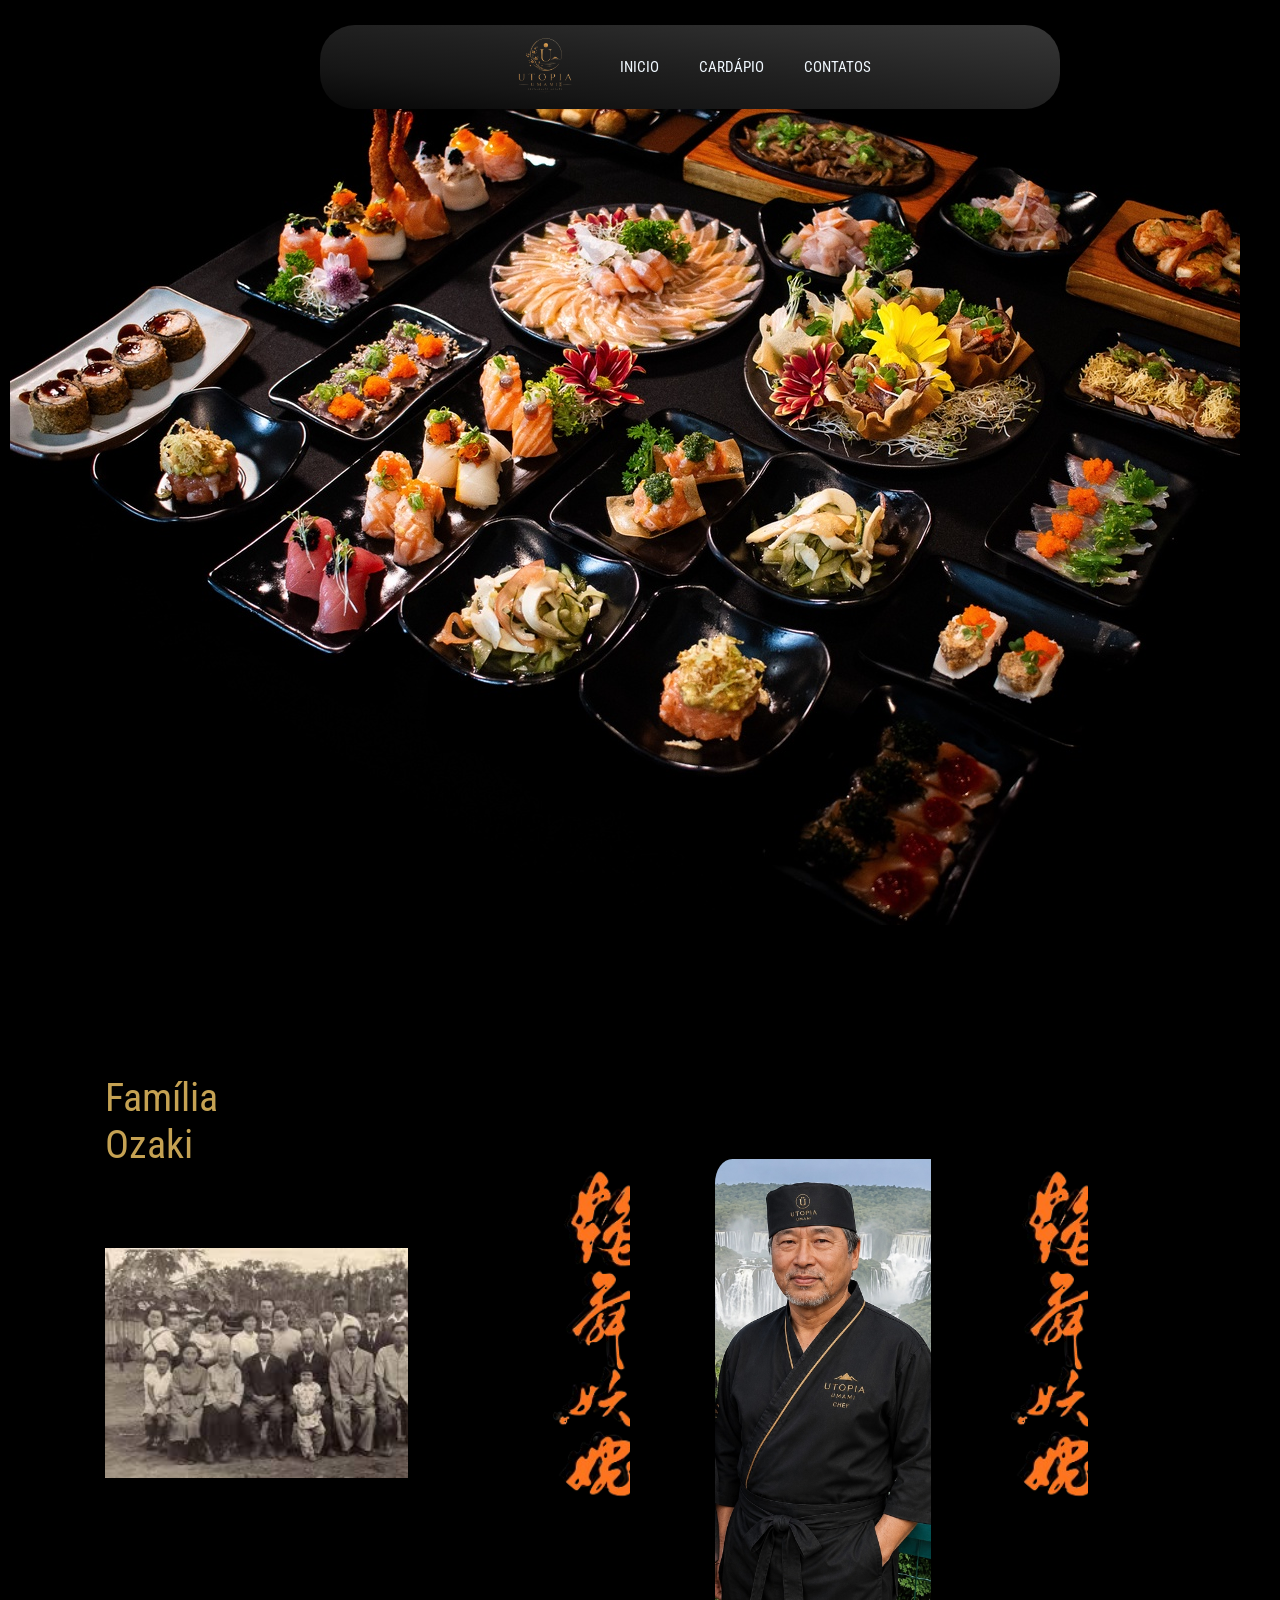
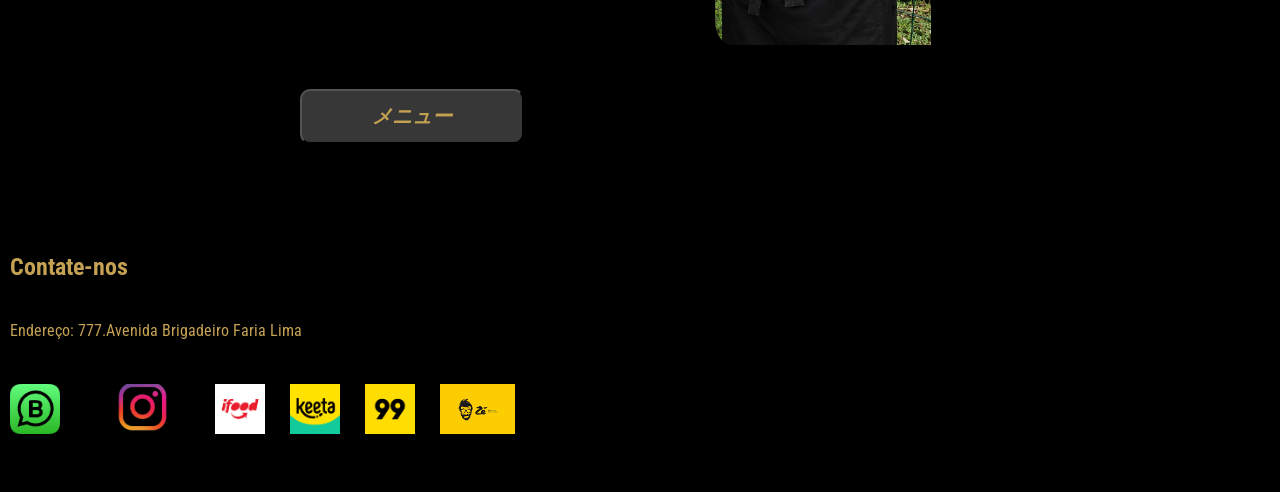
<file: index.html>
<!DOCTYPE html>
<html lang="pt-br">

<head>
    <meta charset="UTF-8">
    <meta name="viewport" content="width=device-width, initial-scale=1.0">
    <link rel="shortcut icon" href="./img/favicon.ico" type="image/x-icon">
    <link rel="stylesheet" href="style.css">
    <link rel="preconnect" href="https://fonts.googleapis.com">
    <link rel="preconnect" href="https://fonts.gstatic.com" crossorigin>
    <link href="https://fonts.googleapis.com/css2?family=Roboto+Condensed:ital,wght@0,100..900;1,100..900&display=swap"
        rel="stylesheet">
    <title>Umami</title>
</head>

<body>
    <header>

        <nav>

            <ul>
                <li><img  class="Logo" src="./img//LOGO png.png" alt="logo_umami" width="70px"></li>
                <li class="nav_lista"><a href="#">INICIO</a></li>
                <li class="nav_lista"><a href="cardapio.html">CARDÁPIO</a></li>
                <li class="nav_lista"><a href="#contatos">CONTATOS</a></li>
            </ul>
        </nav>
    </header>

    <main>
        <section>
            <p>
                <img src="./img/RODIZIO.jpg">
            </p>


            <div class="paragrafo_Miyagi" id="utopia">
                <p class="sobrenós">
                Família<br>Ozaki<br>  
                    <img  class ="Familia"src="./img//famila japonesa.jpg">
                </p>
                <div>
                    <img class="Quadro" src="./img//pergaminho 1.png" alt="Quadro Utopia Umami">
                </div> 
                
                <p>
                    <img class="Miyagi" src="./img//Miyagi.jpeg" width="300px">   
                </p>
                <div>
                    <img class="Quadro" src="./img//pergaminho 1.png" alt="Quadro Utopia Umami">
                </div> 
                
                
            </div>
        </section>
        
        <div>
            <button class="Vermais">
                <a href="cardapio.html">
                    <i>
                    <strong>    
                       メニュー
                    </strong>
                    </i>
               </a></button>
        </div>
    </main>

    <br>
    <h2>Contate-nos</h2>
    <p>Endereço: 777.Avenida Brigadeiro Faria Lima</p>
    <footer class="Informações" id="contatos">
    <ul class ="Icones">
            <li>
                <a href="">
                <img class="ImgIcones " src="./img//zap__1_-removebg-preview.png" width="50px">
                </a>
            </li>
            <li>
                <a href="https://www.instagram.com/utopia_umami?igsh=empyc2hleWM2OGpv" target="_blank">
                <img class ="ImgIcones2"src="./img//instagram-removebg-preview (1).png" width="95px">
                </a>
            </li>

            <li>
                <a href="https://www.ifood.com.br/restaurantes" traget="_blank'">
                <img class="ImgIcones"src="./img/ifood.png" width="50px">
                </a>
            </li>
            <li>
                <a href="https://merchant.keeta-global.com/br/web/joinin/?utm_source=c_website&locale=pt-BR" target="_blank">
                <img class="ImgIcones"src="./img//keeta.png" width="50px">
                </a>
            </li>
            <li>
                 <a href="https://99app.com/99food/" target="_blank">
                <img class="ImgIcones"src="./img/99 food.png" width="50px">
                </a>
            </li>
            <li>
                <a href="https://www.ze.delivery/" target="_blank">
                <img src="./img//z[e delivry.png" width="75px">
                </a>
            </li>    
        </ul>
        <br>
    </footer>
</body>

</html>
</file>
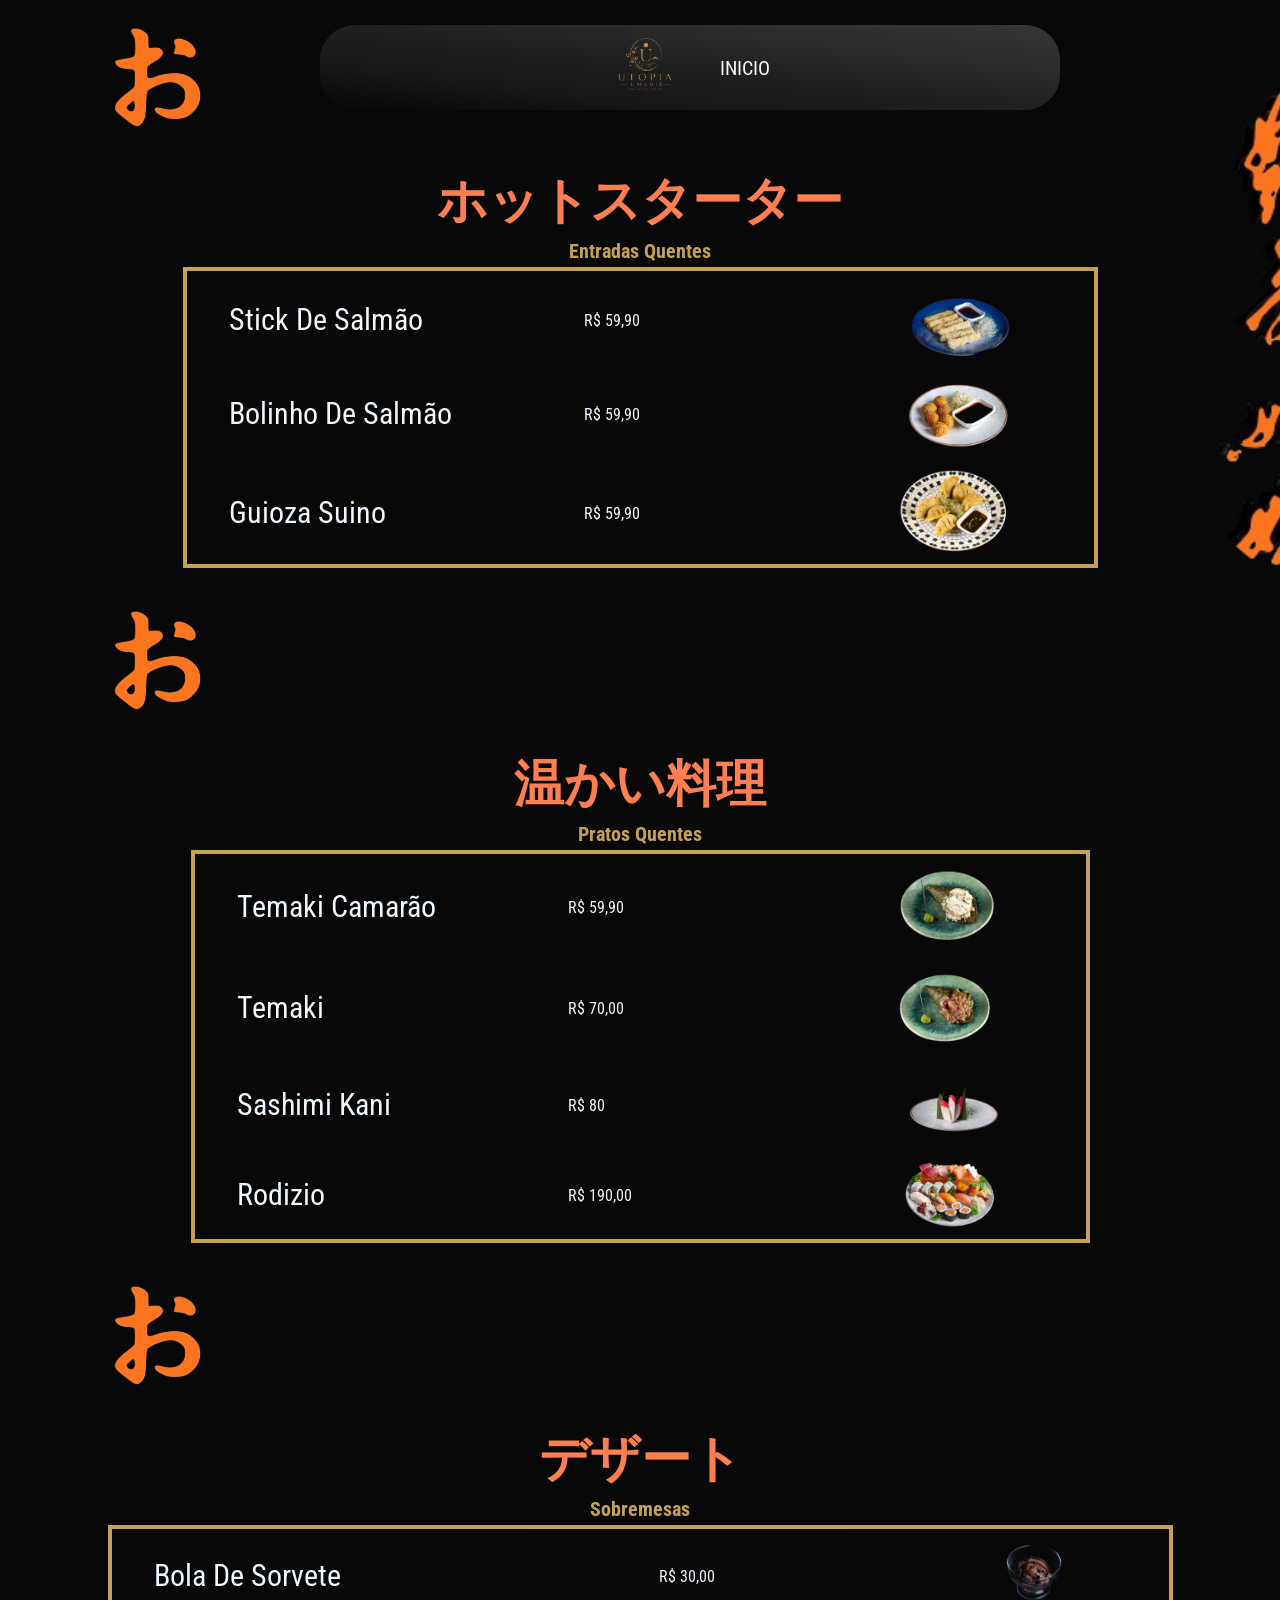
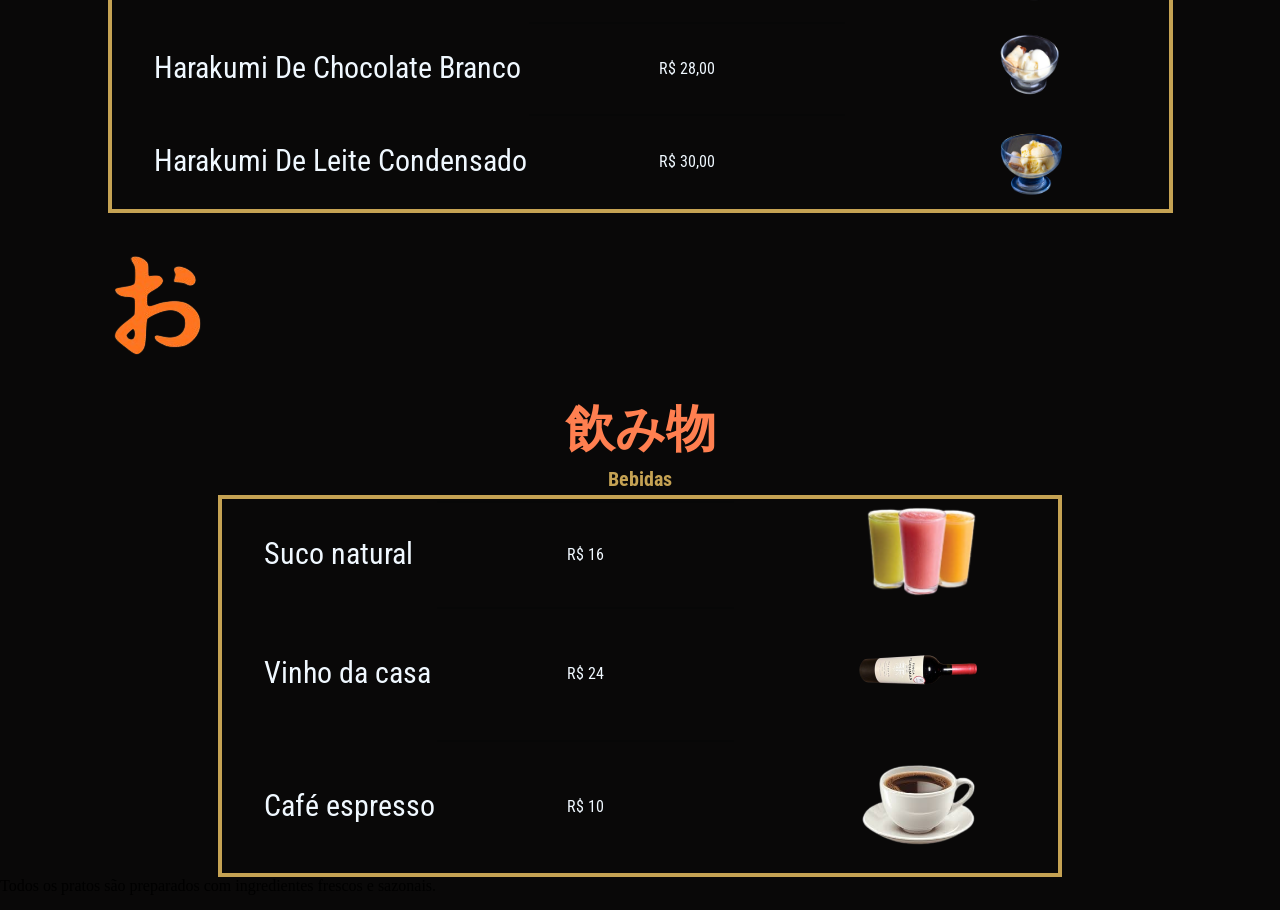
<file: cardapio.html>
<!DOCTYPE html>
<html lang="pt-BR">
  <head>
    <meta charset="UTF-8" />
    <meta name="viewport" content="width=device-width, initial-scale=1.0" />

    <link rel="shortcut icon" href="img/favicon.ico" type="image/x-icon">
    <link rel="stylesheet" href="menu.css">
    <link href="https://fonts.googleapis.com/css2?family=Roboto+Condensed:ital,wght@0,100..900;1,100..900&display=swap"
        rel="stylesheet">
    <title> Umami — Cardápio</title>
    <link href="https://fonts.googleapis.com/css2?family=Cormorant+Garamond:ital,wght@0,400;0,500;0,600;1,400;1,500&family=DM+Sans:wght@300;400;500&display=swap" rel="stylesheet" />
  </head>
  <body>
    <div class="page">
      
      <header class="Nav">

      <nav>

          <ul>
            <li><img src="img/LOGO png.png" alt="logo_umami" width="70px"></li>
            <li class="nav_lista"><a href="index.html">INICIO</a></li>
          </ul>
        </nav>
      </header>
      
      <!-- Entradas -->
      <img  class= "Japa" src="img/Japa__2.png">
      <img  class= "Japa1" src="img/pergaminho 1.png" >
    <section class="seção1">
        <h2 class ="Topicos">ホットスターター</h2>
        <h3 class="Topicos2">Entradas Quentes</h3>
      <table>
        <tr>
          <td class="Linha">
            <div class="item-nome">Stick De Salmão</div>
          </td>
          <td class="item-preço">R$ 59,90</td>
          <td class="Linha">
            <div class="Img"><img src="img/Stick_de_salmão-removebg-preview.png" width="130px"></div>
          </td>
         
        </tr>
        <tr>         
          <td class="Linha">
            <div class="item-nome">Bolinho De Salmão</span></div>
          </td>
          <td class="item-preço">R$ 59,90</td>
          <td class="Linha">
            <div class="Img"><img src="img/bolinho_de_salmão-removebg-preview.png" width="130px"></div>
          </td>
        </tr>
        <tr>
          <td class="Linha">
            <div class="item-nome">Guioza Suino</div>
          </td>
          <td class="item-preço">R$ 59,90</td>
          <td class="Linha">
            <div class="Img"><img src="img/Guiza_suino-removebg-preview.png" width="125px"></div>
          </td>
        </tr>
      </table>
    </section>

    <!-- Pratos Principais -->
    <img  class= "Japa" src="img/Japa__2.png">
    <section class="seção">
        <h2 class="Topicos">温かい料理</h2>
        <h3 class="Topicos2">Pratos Quentes</h3>
      <table>
        <tr>
          <td class="Linha">
            <div class="item-nome">Temaki Camarão</div>
          </td>
          <td class="item-preço">R$ 59,90</td>
          <td class="Linha">
            <div class="Img"><img src="img/TEMAKI_CAMARÃO-removebg-preview.png" width="125px"></div>
          </td>
        </tr>
        <tr>
          <td class="Linha">
            <div class="item-nome">Temaki</div>
          </td>
          <td class="item-preço">R$ 70,00</td>
          <td class="Linha">
            <div class="Img"><img src="img/TEMAKI_ATUM-removebg-preview.png" width="125px"></div>
          </td>
        </tr>
        <tr>
          <td class="Linha">
            <div class="item-nome">Sashimi Kani</div>
          </td>
          <td class="item-preço">R$ 80</td>
          <td class ="Linha">
            <div class="Img"><img src="img/SASHIMI_KANI-removebg-preview.png" width="125px"></div>
          </td>
        </tr>
        <tr>
          <td class ="Linha">
            <div class="item-nome">Rodizio</div>
          </td>
          <td class="item-preço">R$ 190,00</td>
          <td class="Linha">
            <div class="Img"><img src="img/COMBINADOS-removebg-preview.png" width="120px"></div>
          </td>
          
        </tr>
      </table>
    </section>

    <!-- Sobremesas -->
    <img  class= "Japa" src="img/Japa__2.png">
    <section class="seção">
        <h2 class="Topicos">デザート</h2>
        <h3 class="Topicos2">Sobremesas</h3>
      <table>
        <tr>
          <td class="Linha">
            <div class="item-nome">Bola De Sorvete</div>
          </td>
          <td class="item-preço">R$ 30,00</td>
          <td class="Linha">
            <div class="Img"><img src="img/Bola De Sorvete.png" width="125px"></div>
          </td>
        </tr>
        <tr>
          <td class="Linha">
            <div class="item-nome">Harakumi De Chocolate Branco</div>
          </td>
          <td class="item-preço">R$ 28,00</td>
          <td class="Linha">
            <div class="Img"><img src="img/HARAKUMI_DOCE_DE_LEITE-removebg-preview.png" width="125px"></div>
          </td>
        </tr>
        <tr>
          <td class="Linha">
            <div class="item-nome">Harakumi De Leite Condensado</div>
          </td>
          <td class="item-preço">R$ 30,00</td>
          <td class="Linha">
            <div class="Img"><img src="img/HARAKUMI_CHOCOLATE_COM_BANANA.png" width="125px"></div>
          </td>
        </tr>
      </table>
    </section>

    <!-- Bebidas -->
   <img  class= "Japa" src="img/Japa__2.png">
    <section class="seção">
        <h2 class="Topicos">飲み物</h2>  
        <h3 class="Topicos2">Bebidas</h3>  
      </p>  
      <table>
        <tr>
          <td class="Linha">
            <div class="item-nome">Suco natural</div>
          </td>
          <td class="item-preço">R$ 16</td>
          <td class="Linha">
            <div class="Img"><img src="img/Suco.png" width="125px"></div>
          </td>
        </tr>
        <tr>
          <td class="Linha">
            <div class="item-nome">Vinho da casa</div>
          </td>
          <td class="item-preço">R$ 24</td>
          <td class="Linha">
            <div class="Img"><img src="img/vinho.png" width="125px"></div>
          </td>
        </tr>
        <tr>
          <td class="Linha">
            <div class="item-nome">Café espresso</div>
          </td>
          <td class="item-preço">R$ 10</td>
          <td class="Linha">
            <div class="Img"><img src="img/cafe.png" width="125px"></div>
          </td>
        </tr>
      </table>
    </section>

    <footer class="footer">
      <p>Todos os pratos são preparados com ingredientes frescos e sazonais.</p>
    </footer>

  </div>
</body>
</html>
</file>
<file: style.css>
* {
    margin: 0;
    padding: 0;
    list-style: none;
    overflow-x: hidden;
}

body {
    font-family: "Roboto Condensed", sans-serif;
    background-color: #000  ;
    margin-top: -15px;
}
header {
    background-image: linear-gradient(to right top, #070707, #161616, #202020, #2c2c2c, #373737);
    border-radius: 35px;
    position: fixed;
    margin: 40px 320px; 
    width: 740px;
    
}
header nav ul {
    /* Deixa o conteudo no meio */
    display: flex;
    justify-content: center;
    align-items: center;
    /* Espaçamento  */
    gap: 40px;
    
   
}
header nav ul li   {
    /* Muda a setinha do mouse  */
   cursor: pointer;
   color: aliceblue;
   font-size: 15px;
   position:relative;
   padding: 5px 0px;
   text-decoration: none;

   transition: transform 0.5s ease;
}

.nav_lista:hover{
    color: burlywood;
    transform: scale(1.2);
}

.nav_lista a{
    text-decoration: none;
    color:aliceblue;
}

.paragrafo_Miyagi{
    display: flex;
    justify-content: end;
    margin-right: 15%;
}



.Miyagi {
    border-radius: 5%;
    font-size: 20px;
    margin-top: 150px;
    margin-left: 75px;
    padding-right: 50px;
    z-index: 2;

}

.sobrenós{
    color: #C5A253;
    text-align: justify;
    font-size: 40px;
    font-family: "Roboto Condensed", sans-serif;
    margin: 105px;
    padding-right: 50px;
}

.Quadro {
   margin-top: 200px;
   margin-left: 1px;
   width: 170px;
}

.Familia {
    margin-top: 80px;
    width: 370px;
    
}

.Vermais {
    background-color: #373737;
    border-radius: 10px;
    color: #C5A253;
    font-size: 20px;
    justify-items: center;
    margin-top: 0px;
    margin-left: 300px;
    padding: 12px 70px;
}
.Vermais a {
    text-decoration: none;
    color: #C5A253;
}

.Informações {
    background-color: #000;
    font-family: "Roboto Condensed", sans-serif;
    padding: 0 300px;
    width: 800px;
}
h2 {
    color:#C5A253;
    margin-top: 90px;
    margin-left: 10px;
}

p {
    color:#C5A253;
    margin: 40px;
    margin-left: 10px;
}

.ImgIcones2 {
    position: relative;
    margin-top: -25px;
    margin-left: 10px;
    z-index: 2;
}
.Icones  {    display: flex;          /* Alinha os itens em linha (horizontal) */
    list-style: none;       /* Remove as bolinhas/pontos da lista */
    padding: 0;             /* Remove o recuo padrão */
    margin: 0; 
    margin-top: 4px;
    margin-left: -290px;             /* Remove as margens padrão */
    gap: 25px;              /* Define o espaço entre um item e outro */
}
</file>
<file: menu.css>
* {
    margin: 0;
    padding: 0;
    list-style: none;
}

body {
    background-color: #090808;
    margin-top: -15px;
    /* overflow-x: hidden; */
}

header {
    background-image: linear-gradient(to right top, #070707, #161616, #202020, #2c2c2c, #373737);
    border-radius: 35px;
    position: absolute;
    margin: 40px 320px;
    width: 740px;
    
}
header nav ul {
    /* Deixa o conteudo no meio */
    display: flex;
    justify-content: center;
    align-items: center;
    /* Espaçamento  */
    gap: 40px;
    
   
}
header nav ul li   {
    /* Muda a setinha do mouse  */
   cursor: pointer;
   color: aliceblue;
   font-size: 20px;
   font-family: "Roboto Condensed", sans-serif;
   position:relative;
   padding: 5px 0px;
   text-decoration: none;

   transition: transform 0.5s ease;
}

.nav_lista:hover{
    color: #C5A253;
    transform: scale(1.2);
}

header a {
    text-decoration: none;
    color:aliceblue;

}

.Japa1 {
    position: fixed;
    margin-top: 100px;
    margin-left: 855px;
    width: 250px;

}

.seção { 
    padding: 0 9px;

}
table {
    margin: auto;
    padding: 0 40px;
    color: #C5A253;
    border: 4px solid;
}


tr {
    transition: transform 0.9s ease;
}
tr:hover {
    background-color:  #161616;
   
}
.Japa {
    margin-top: 10px;
}
.Topicos {
    margin: 4px;
    text-align: center;
}

.Topicos2 {
    margin: 4px;
    text-align: center;
    font-size: 20px;
    color: #C5A253;
    font-family: "Roboto Condensed", sans-serif;

}
.Linha {
    border-top: 2px soli;

}

.item-preço { 
    color: aliceblue;
    border-top:2px solid #070707;
    font-family: "Roboto Condensed", sans-serif;
    padding: 0px 130px;
}

.item-nome {
    color:aliceblue;
    font-family: "Roboto Condensed", sans-serif;
    font-size: 30px;
}

h2 {
    color: coral;
    font-size: 50px;
    font-family: "Roboto Condensed", sans-serif;
}

.Img {
    padding: 1px 120px;
    width: 40px;
    
}
</file>
